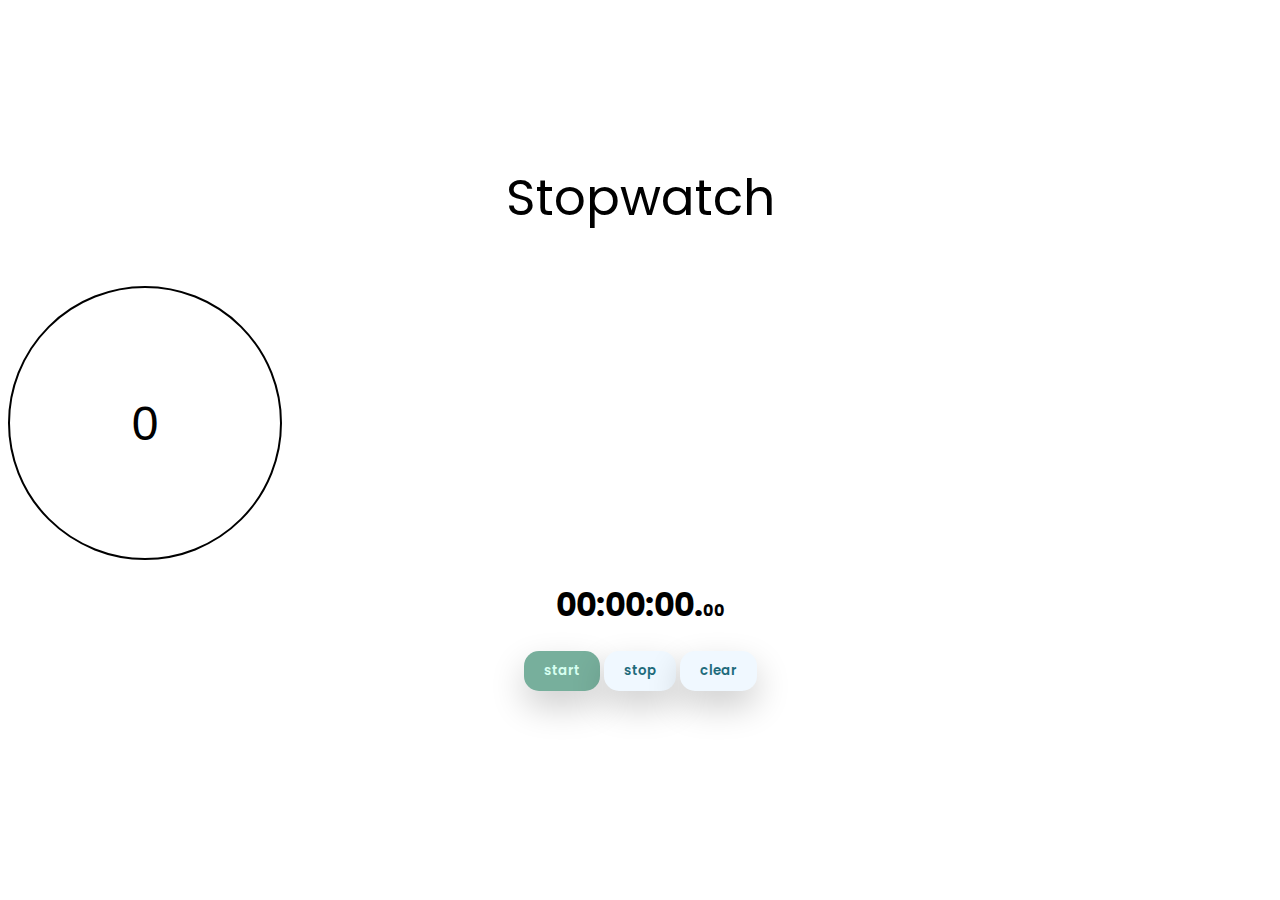
<file: a.html>
<!DOCTYPE html>
<html lang="en">

<head>
  <meta charset="UTF-8">
  <meta name="viewport" content="width=device-width, initial-scale=1.0">
  <title>STOPWATCH</title>
</head>
<style>
  @import url("https://fonts.googleapis.com/css2?family=Poppins:wght@400;700&display=swap");

  body {
    font-family: 'Poppins', cursive;
  }

  #micro {
    font-size: medium;
  }

  p {
    font-size: 50px;
  }

  button {
    background-color: whitesmoke;
    color: rgb(17, 5, 5);
    font-family: 'Poppins', cursive;

  }

  .time {
    font-family: sans-serif, monospace;
    font-weight: 300;
    font-size: 48px;
  }

  .circle {
    display: flex;
    justify-content: center;
    align-items: center;
    border: 2px solid;
    width: 270px;
    height: 270px;
    -webkit-border-radius: 50%;
    -moz-border-radius: 50%;
    border-radius: 50%;
    font-family: sans-serif;
  }

  .w-btn {
    position: relative;
    border: none;
    display: inline-block;
    padding: 10px 20px;
    border-radius: 15px;
    font-family: "Poppins", sans-serif;
    box-shadow: 0 15px 35px rgba(0, 0, 0, 0.2);
    text-decoration: none;
    font-weight: 600;
    transition: 0.25s;
  }

  .w-btn-indigo {
    background-color: aliceblue;
    color: #1e6b7b;
  }

  .w-btn-green {
    background-color: #77af9c;
    color: #d7fff1;
  }
</style>

<body>
  <div style="text-align: center; margin-top: 10rem;">
    <p>Stopwatch</p>
    <div class="circle">
      <span class="time" id="dispaly">
        0
      </span>
    </div>
    <h1><span id="hour">00</span>:<span id="min">00</span>:<span id="sec">00</span>.<span id="micro">00</span></h1>
    <button class="w-btn w-btn-green" id="start">start</button>
    <button class="w-btn w-btn-indigo" id="stop">stop</button>
    <button class="w-btn w-btn-indigo" id="clear">clear</button>
  </div>
  <script>
    window.onload = function () {

      let timer_sec;
      let timer_min;
      let timer_hour;
      let timer_micro;

      let timer = 0;

      //click start button
      document.getElementById("start").addEventListener("click", function () {
        //console.log(timer);
        if (timer > 0) {
          return;
        }

        var micro = parseInt(document.getElementById("micro").innerText);
        var sec = parseInt(document.getElementById("sec").innerText);
        var min = parseInt(document.getElementById("min").innerText);
        var hour = parseInt(document.getElementById("hour").innerText);

        //start seconds
        timer_micro = setInterval(function () {
          micro++;
          if (micro == 100) {
            micro = "00";
          } else if (micro < 10) {
            micro = "0" + micro;
          }
          document.getElementById("micro").innerText = micro;
        }, 10);

        //start seconds
        timer_sec = setInterval(function () {
          //console.log(i);
          sec++;
          if (sec == 60) {
            sec = "00";
          } else if (sec < 10) {
            sec = "0" + sec;
          }
          document.getElementById("sec").innerText = sec;
        }, 1000);

        //start minutes
        timer_min = setInterval(function () {
          min++;

          if (min == 60) {
            min = 0;
          } else if (min < 10) {
            min = "0" + min;
          }

          document.getElementById("min").innerText = min;
        }, 60000);

        //start hours
        timer_hour = setInterval(function () {
          //console.log(hour);
          hour++;

          if (hour < 10) {
            hour = "0" + hour;
          }

          document.getElementById("hour").innerText = hour;

        }, 3600000);

        timer++;
        //console.log(timer);
      });

      //click stop button
      document.getElementById("stop").addEventListener("click", function () {
        stop();
      });

      function stop() {
        clearInterval(timer_micro);
        clearInterval(timer_sec);
        clearInterval(timer_min);
        clearInterval(timer_hour);

        timer--;
        if (timer < 0)
          timer = 0;
      }

      //click clear button
      document.getElementById("clear").addEventListener("click", function () {
        stop();
        document.getElementById("micro").innerText = "00";
        document.getElementById("sec").innerText = "00";
        document.getElementById("min").innerText = "00";
        document.getElementById("hour").innerText = "00";
      });
    }
  </script>
</body>

</html>
</file>
